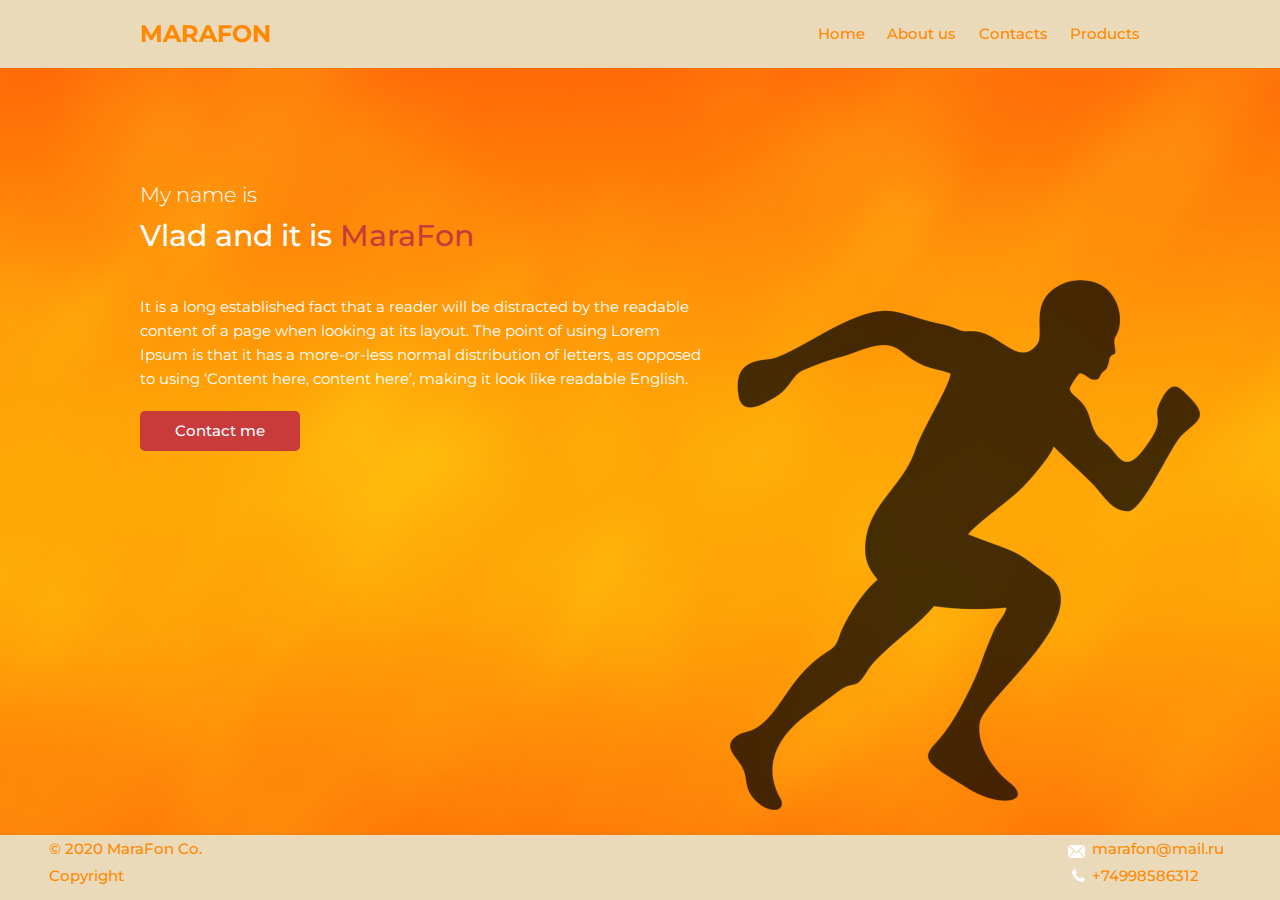
<file: index.html>
<!DOCTYPE html>
<html lang="en">
<head>
    <meta charset="UTF-8">
    <meta name="viewport" content="width-device-width, initial-scale=1">
    <link href="https://fonts.googleapis.com/css2?family=Montserrat:wght@300;400;500;700&display=swap" rel="stylesheet">
    <link rel="stylesheet" href="css/style.css">
    <title>Marafon</title>
</head>
<body>


<div class="page">


<!-- Header -->

    <header class="header">
        <div class="container">
            <div class="header-inner">
                <div class="header-brand">
                    MARAFON

                </div>

                <div class="header-logo">
                </div>

                <nav class="header-nav">
                    <a class="header-nav-link"
                    href="index.html">Home</a>
                    <a class="header-nav-link"
                    href="aboutus.html">About us</a>
                    <a class="header-nav-link"
                    href="contacts.html">Contacts</a>
                    <a class="header-nav-link"
                    href="#">Products</a>
                </nav>
            </div>
        </div> <!-- container-->
    </header>


<!-- Main -->

    <div class="container">
        <main class="content">
           <div class="content-header">
                <h2 class="subtitle">My name is</h2>
                <h1 class="title">Vlad and it is <span> MaraFon</span></h1>
            </div>
            <div class="text">
                <p>It is a long established fact that a reader will be distracted by the readable content of a page when looking at its layout. The point of using Lorem Ipsum is that it has a more-or-less normal distribution of letters, as opposed to using ‘Content here, content here’, making it look like readable English. </p>
            </div>
            <a class="btn" href="#">Contact me</a>
        </main>
    </div>


<!-- Footer -->

    <footer class="footer">

        <div class="container">
            <p>© 2020 MaraFon Co.</p>
            <p>Copyright</p>
        </div>

        <div class="mail-footer">
            <img class="mail-img" src="img/mail-black-envelope-symbol.svg" alt="">
            <img class="tel-img" src="img/phone-receiver.svg" alt="">
            <p>
                <a class="mailto" href="mailto:vladislav.bortnickov@yande.ru">marafon@mail.ru</a>
            </p>
            <p>
                <a class="mailto" href="tel:89261747224">+74998586312</a>
            </p>
        </div>

    </footer>

    <img class="logo" src="img/1014353815-removebg-preview.png" alt="">

</div>  <!-- page -->


</body>
</html>
</file>
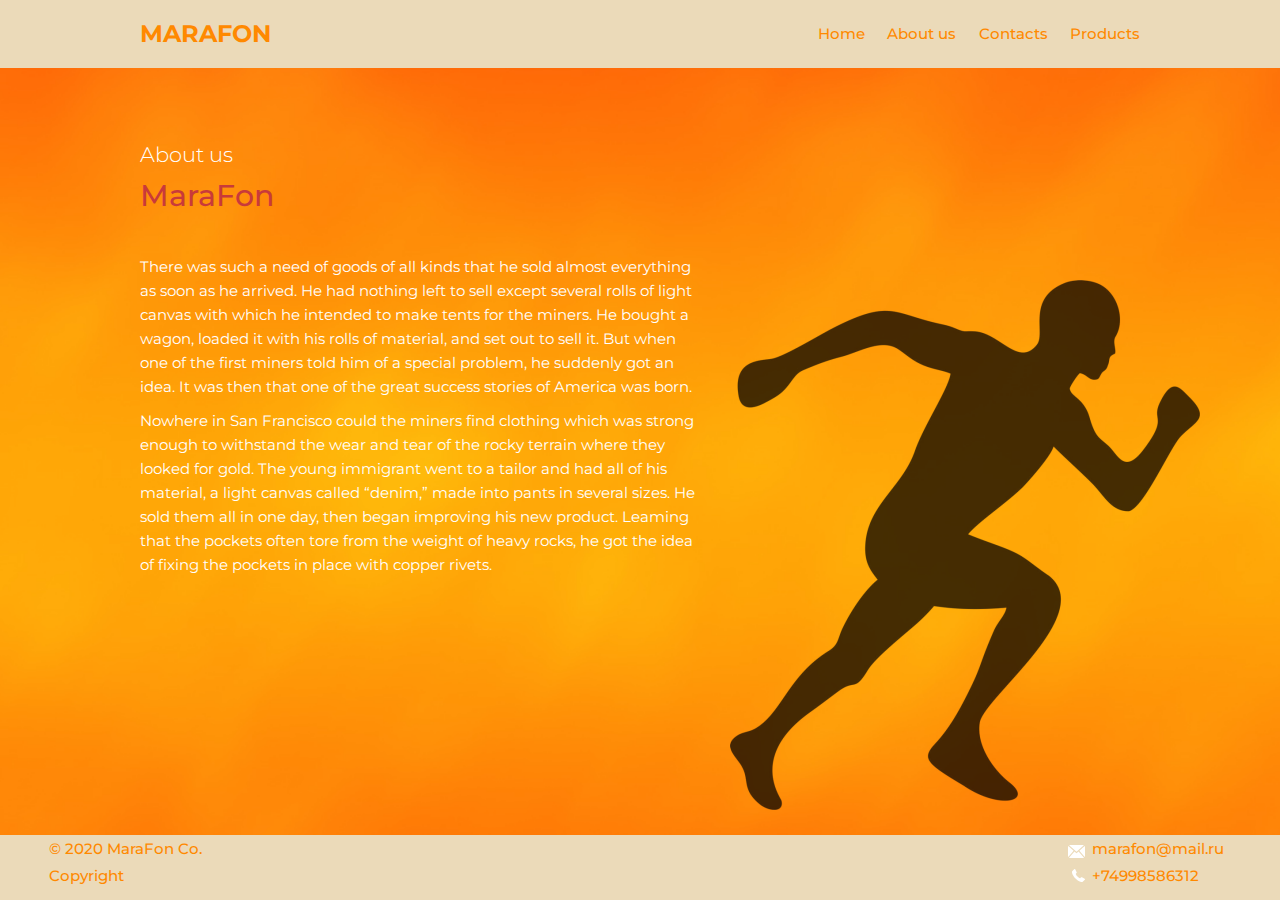
<file: aboutus.html>
<!DOCTYPE html>
<html lang="en">
<head>
    <meta charset="UTF-8">
    <meta name="viewport" content="width-device-width, initial-scale=1">
    <link href="https://fonts.googleapis.com/css2?family=Montserrat:wght@300;400;500;700&display=swap" rel="stylesheet">
    <link rel="stylesheet" href="css/style.css">
    <title>Marafon</title>
</head>
<body>


<div class="page">


<!-- Header -->

    <header class="header-about-us">
        <div class="container">
            <div class="header-inner">
                <div class="header-brand">
                    MARAFON

                </div>

                <div class="header-logo">
                </div>

                <nav class="header-nav">
                    <a class="header-nav-link"
                    href="index.html">Home</a>
                    <a class="header-nav-link"
                    href="aboutus.html">About us</a>
                    <a class="header-nav-link"
                    href="contacts.html">Contacts</a>
                    <a class="header-nav-link"
                    href="#">Products</a>
                </nav>
            </div>
        </div> <!-- container-->
    </header>


<!-- Main -->

    <div class="container">
        <main class="content">
           <div class="content-header">
                <h2 class="subtitle">About us</h2>
                <h1 class="title-about-us"><span> MaraFon</span></h1>
            </div>
            <div class="text-about-us">
                <p>There was such a need of goods of all kinds that he sold almost everything as soon as he arrived. He had nothing left to sell except several rolls of light canvas with which he intended to make tents for the miners. He bought a wagon, loaded it with his rolls of material, and set out to sell it. But when one of the first miners told him of a special problem, he suddenly got an idea. It was then that one of the great success stories of America was born.</p>

                <p>Nowhere in San Francisco could the miners find clothing which was strong enough to withstand the wear and tear of the rocky terrain where they looked for gold. The young immigrant went to a tailor and had all of his material, a light canvas called “denim,” made into pants in several sizes. He sold them all in one day, then began improving his new product. Leaming that the pockets often tore from the weight of heavy rocks, he got the idea of fixing the pockets in place with copper rivets. </p>
            </div>
        </main>
    </div>


<!-- Footer -->

    <footer class="footer">

        <div class="container">
            <p>© 2020 MaraFon Co.</p>
            <p>Copyright</p>
        </div>

        <div class="mail-footer">
            <img class="mail-img" src="img/mail-black-envelope-symbol.svg" alt="">
            <img class="tel-img" src="img/phone-receiver.svg" alt="">
            <p>
                <a class="mailto" href="mailto:vladislav.bortnickov@yande.ru">marafon@mail.ru</a>
            </p>
            <p>
                <a class="tel" href="tel:89261747224">+74998586312</a>
            </p>
        </div>

    </footer>

    <img class="logo" src="img/1014353815-removebg-preview.png" alt="">

</div>  <!-- page -->


</body>
</html>
</file>
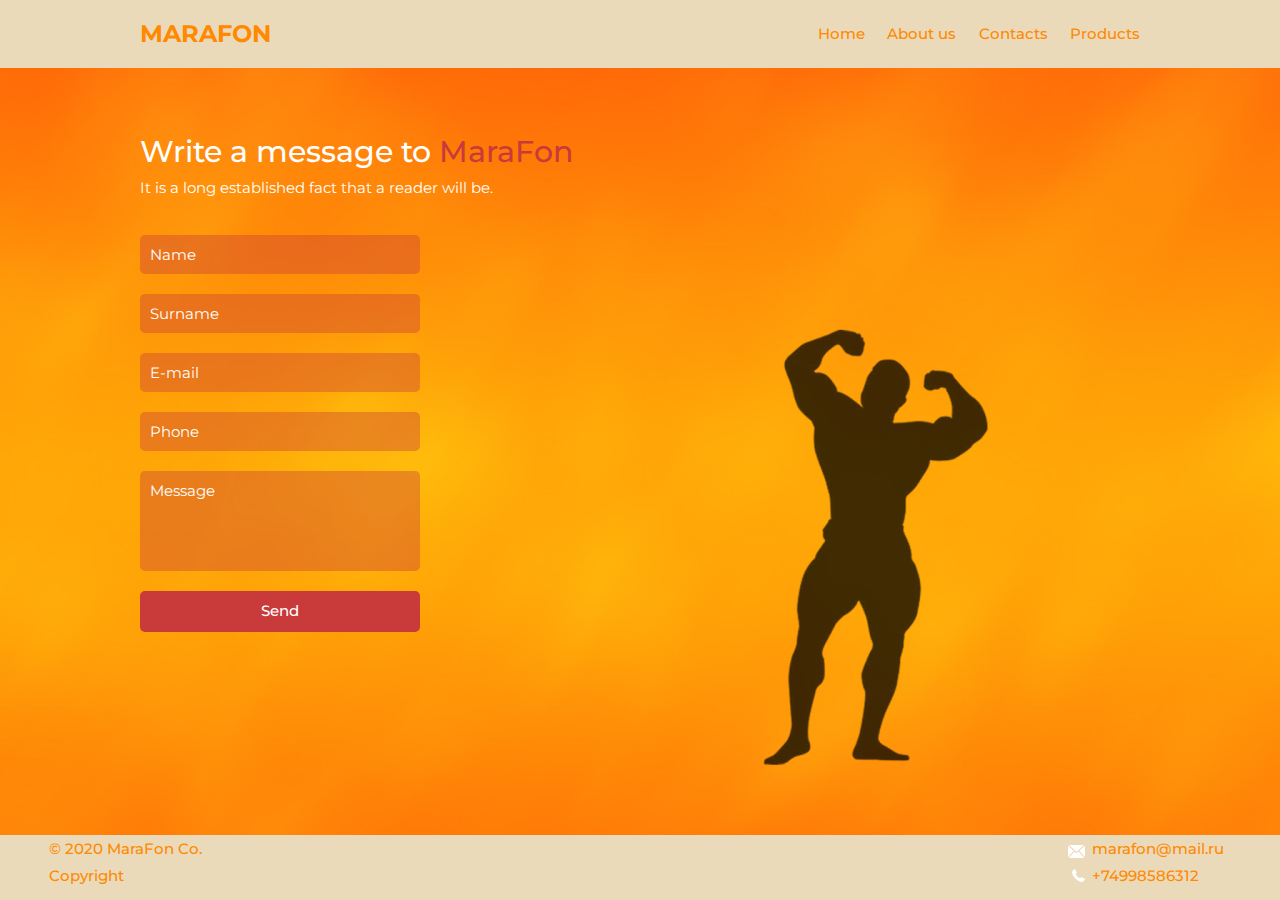
<file: contacts.html>
<!DOCTYPE html>
<html lang="en">
<head>
    <meta charset="UTF-8">
    <meta name="viewport" content="width-device-width, initial-scale=1">
    <link href="https://fonts.googleapis.com/css2?family=Montserrat:wght@300;400;500;700&display=swap" rel="stylesheet">
    <link rel="stylesheet" href="css/style.css">
    <title>Marafon</title>
</head>
<body>


<div class="page">


<!-- Header -->

    <header class="header-contacts">
        <div class="container">
            <div class="header-inner">
                <div class="header-brand">
                    MARAFON

                </div>

                <div class="header-logo">
                </div>

                <nav class="header-nav">
                    <a class="header-nav-link"
                    href="index.html">Home</a>
                    <a class="header-nav-link"
                    href="aboutus.html">About us</a>
                    <a class="header-nav-link"
                    href="contacts.html">Contacts</a>
                    <a class="header-nav-link"
                    href="#">Products</a>
                </nav>
            </div>
        </div> <!-- container-->
    </header>


<!-- Main -->

    <div class="container">
        <main class="content">
           <div class="content-header">
                <h1 class="title">Write a message to <span>MaraFon</span></h1>
                <div class="text">
                <p>It is a long established fact that a reader will be.</p>
                </div>
            </div>
            <form class="form" action="/" method="post">
               <div class="form-input">
                    <input class="input" name="name" type="text" placeholder="Name">
                </div>
                <div class="form-input">
                    <input class="input" type="text" name="name" placeholder="Surname">
                </div>
                <div class="form-input">
                    <input class="input" type="email" name="email" placeholder="E-mail">
                </div>
                <div class="form-input">
                    <input class="input" type="tel" name="tel" placeholder="Phone">
                </div>
                <div class="form-input">
                    <textarea class="textarea" name="text" placeholder="Message" ></textarea>
                </div>
                <button class="btn btn-full" type="submit" >Send
                </button>
            </form>
        </main>
    </div>


<!-- Footer -->

    <footer class="footer">

        <div class="container">
            <p>© 2020 MaraFon Co.</p>
            <p>Copyright</p>
        </div>

        <div class="mail-footer">
            <img class="mail-img" src="img/mail-black-envelope-symbol.svg" alt="">
            <img class="tel-img" src="img/phone-receiver.svg" alt="">
            <p>
                <a class="mailto" href="mailto:vladislav.bortnickov@yande.ru">marafon@mail.ru</a>
            </p>
            <p>
                <a class="mailto" href="tel:89261747224">+74998586312</a>
            </p>
        </div>

    </footer>

    <img class="logo-contact" src="img/force.png" alt="">

</div>  <!-- page -->


</body>
</html>
</file>
<file: css/style.css>
/*
1. Page
2. Header
3. Content
4. Button
5. Logo
6. Footer
7. Mail
8. Tel
9. About us
10.Form
*/




html{
    font-size: 15px;
}

body{
    margin: 0;
    margin: 0;
    font-family: 'Montserrat', sans-serif;
    font-size: 1rem;
    line-height: 1.6;
}

*,
*:before,
*:after{
    box-sizing: border-box;
}

h1, h2, h3, h4, h5, h6 {
    margin: 0;
}

p {
    margin: 0 0 10px;
}

.container {
    width: 100%;
    max-width: 1030px;
    margin: 0 auto;
    padding: 0 1rem;
}


/* 1.Page
===================== */

.page {
    width: 100%;
    height: 100vh;
    position: relative;


    background: #000 url("../img/126642.jpg") center no-repeat;
    background-size: cover;
}


/* 2.Header
=====================*/

.header {
    margin-bottom: 110px;
    padding: 1rem 0;
    background: #ebdab9;
}

.header-inner {
    display: flex;
    justify-content: space-between;
    align-items: center;
}

.header-logo img {
    display: block;
}

.header-brand{
    font-size: 1.6rem;
    color: #ff8900;
    text-transform: uppercase;
    font-weight: 700;

    transition: color .5s linear;
}

.header-brand:hover {
    color: #c93a3a;

}

.header-nav {
    display: flex;
}


.header-nav-link {
    margin-left: 1.5rem;
    font-size: 1rem;
    color: #ff8900;
    font-weight: 500;
    text-decoration: none;

    transition: color .2s linear;
}

.header-nav-link:hover {
    color: #ffffff;
}

.header-about-us {
    margin-bottom: 70px;
    padding: 1rem 0;
    background: #ebdab9;
}

.header-contacts {
    margin-bottom: 60px;
    padding: 1rem 0;
    background: #ebdab9;
}
/* 3.Content
=====================*/

.content {
    height: 100%;
    width: 100%;
    max-width: 565px;
}

.subtitle {
    font-size: 1.4rem;
    color: #ffffff;
    font-weight: 300;
}

.content-header {
    margin-bottom: 35px;
}

.title {
    font-size: 2rem;
    color: #fff;
    font-weight: 500;
}

.title span {
    color: #c93a3a;
}

.text {
    margin-bottom: 20px;
    font-size: 1rem;
    color: #fff;
    width: 565px;
}


/* 4.Button
=====================*/

.btn {
    display: inline-block;
    padding: 12px 35px;
    line-height: 1.1;
    border: none;

    font-size: 1rem;
    color: #fff;
    font-weight: 500;
    font-family: inherit;

    cursor: pointer;
    background-color: #c93a3a;
    border-radius: 5px;
    text-decoration: none;

    transition: background .5s linear;
}

.btn:hover {
    background-color: #dd0d0d;
}

.btn-full {
    display: block;
    width: 100%;
}

/* 5.Logo
=====================*/

.logo {
    position: absolute;

    right: 80px;
    bottom: 90px;

    opacity: 75%;
}

.logo-contact {
    position: absolute;

    right: 170px;
    bottom: 110px;

    opacity: 75%;
}

/* 6.Footer
=====================*/

.footer {
    padding: 6px;
    position: absolute;
    display: flex;
    justify-content:center;
    align-items: center;
    width: 100%;

    line-height: 1.1;
    font-weight: 500;

    bottom: 0;
    right: auto;

    background-color:#ebdab9;
    color: #ff8900;

}

/* 7.Mail
=====================*/

.mail-footer {
        padding-right: 50px;
    }

.mailto{
    text-decoration: none;
    color: #ff8900;

    transition: color .3s linear;
}

.mailto:hover {
    text-decoration: underline;
    color: #c93a3a;
}

.mail-img {
    position: absolute;

    right: 195px;
    bottom: 42.5px;
}


/* 8.Tel
=====================*/

.tel-img {
    position: absolute;

    right: 195px;
    bottom: 18px;
}

.tel {
    text-decoration: none;
    color: #ff8900;

    transition: color .3s linear;
}

.tel:hover {
    text-decoration: underline;
    color: #c93a3a;
}


/* 9.About us
=====================*/

.text-about-us {
     margin-bottom: 5px;
    font-size: 1rem;
    color: #fff;
    width: 565px;
}

.title-about-us {
    margin-bottom: 5px;
    font-size: 2rem;
    color: #c93a3a;
    font-weight: 500;
}


/* 10.Form
=====================*/

.form {
    width: 100%;
    max-width: 280px;

}

.input {
    display: block;
    width: 100%;
    padding: 10px;

    font-family: inherit;
    font-size: 1rem;

    border: none;
    border-radius: 5px;
    background-color: rgba(201, 58, 58, 0.39);

}

.input::placeholder{
    color: #fff;
}

.form-input {
    border-radius: 5px;
    margin-bottom: 20px;
    transition: background .3s linear;
}

.form-input:hover {
    background-color: rgba(203, 10, 10, 0.43);
}

.textarea {
    display: block;
    width: 100%;
    height: 100px;
    padding: 10px;
    resize: none;

    font-family: inherit;
    font-size: 1rem;

    border: none;
    border-radius: 5px;
    background-color: rgba(201, 58, 58, 0.39);

}

.textarea::placeholder {
    color: #fff;
}


/* Media
=====================*/
@media (max-width: 1000px) {

    .content {
        text-align: center;
        width: 100%;
    }


    .logo {
        display: none;
    }



}




@media (max-width: 767px) {
    .header-brand {
        font-size: 1.2rem;
    }
}

@media (max-width: 565px) {

    .mailto:last-child:after {
        display: none;
    }

    .header-inner {
        flex-direction: column;
    }

    .header-brand {
        margin-bottom: 1rem;
    }

    .mailto {
        flex-direction: column;
    }

}
</file>
